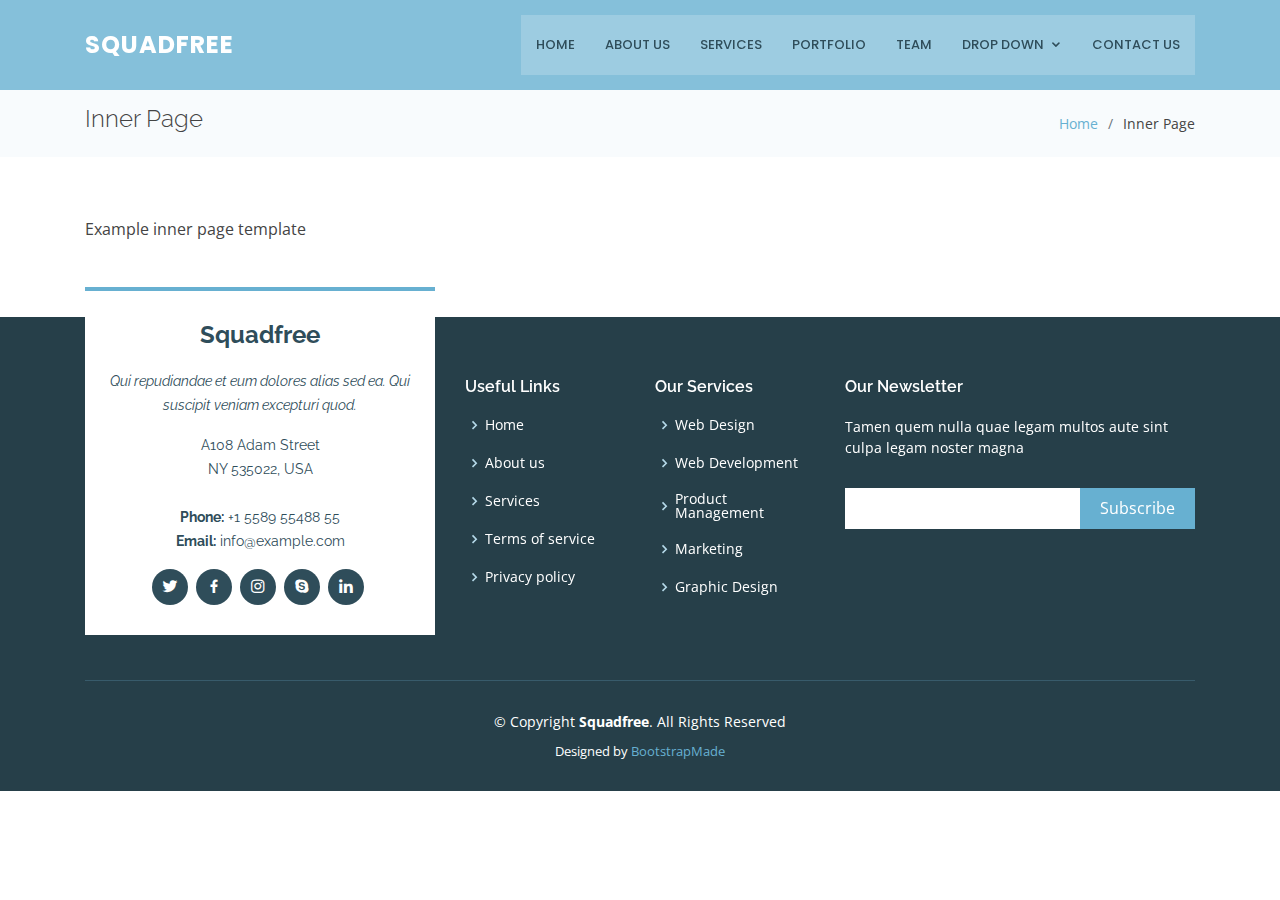
<file: inner-page.html>
<!DOCTYPE html>
<html lang="en">

<head>
  <meta charset="utf-8">
  <meta content="width=device-width, initial-scale=1.0" name="viewport">

  <title>techd</title>
  <meta content="" name="description">
  <meta content="" name="keywords">

  <!-- Favicons -->
  <link href="assets/img/favicon.png" rel="icon">
  <link href="assets/img/apple-touch-icon.png" rel="apple-touch-icon">

  <!-- Google Fonts -->
  <link href="https://fonts.googleapis.com/css?family=Open+Sans:300,300i,400,400i,600,600i,700,700i|Raleway:300,300i,400,400i,500,500i,600,600i,700,700i|Poppins:300,300i,400,400i,500,500i,600,600i,700,700i" rel="stylesheet">

  <!-- Vendor CSS Files -->
  <link href="assets/vendor/bootstrap/css/bootstrap.min.css" rel="stylesheet">
  <link href="assets/vendor/icofont/icofont.min.css" rel="stylesheet">
  <link href="assets/vendor/boxicons/css/boxicons.min.css" rel="stylesheet">
  <link href="assets/vendor/venobox/venobox.css" rel="stylesheet">
  <link href="assets/vendor/owl.carousel/assets/owl.carousel.min.css" rel="stylesheet">
  <link href="assets/vendor/aos/aos.css" rel="stylesheet">

  <!-- Template Main CSS File -->
  <link href="assets/css/style.css" rel="stylesheet">

  <!-- =======================================================
  * Template Name: Squadfree - v2.3.0
  * Template URL: https://bootstrapmade.com/squadfree-free-bootstrap-template-creative/
  * Author: BootstrapMade.com
  * License: https://bootstrapmade.com/license/
  ======================================================== -->
</head>

<body>

  <!-- ======= Header ======= -->
  <header id="header" class="fixed-top ">
    <div class="container d-flex align-items-center">

      <div class="logo mr-auto">
        <h1 class="text-light"><a href="index.html"><span>Squadfree</span></a></h1>
        <!-- Uncomment below if you prefer to use an image logo -->
        <!-- <a href="index.html"><img src="assets/img/logo.png" alt="" class="img-fluid"></a>-->
      </div>

      <nav class="nav-menu d-none d-lg-block">
        <ul>
          <li><a href="index.html">Home</a></li>
          <li><a href="#about">About Us</a></li>
          <li><a href="#services">Services</a></li>
          <li><a href="#portfolio">Portfolio</a></li>
          <li><a href="#team">Team</a></li>
          <li class="drop-down"><a href="">Drop Down</a>
            <ul>
              <li><a href="#">Drop Down 1</a></li>
              <li class="drop-down"><a href="#">Drop Down 2</a>
                <ul>
                  <li><a href="#">Deep Drop Down 1</a></li>
                  <li><a href="#">Deep Drop Down 2</a></li>
                  <li><a href="#">Deep Drop Down 3</a></li>
                  <li><a href="#">Deep Drop Down 4</a></li>
                  <li><a href="#">Deep Drop Down 5</a></li>
                </ul>
              </li>
              <li><a href="#">Drop Down 3</a></li>
              <li><a href="#">Drop Down 4</a></li>
              <li><a href="#">Drop Down 5</a></li>
            </ul>
          </li>
          <li><a href="#contact">Contact Us</a></li>

        </ul>
      </nav><!-- .nav-menu -->

    </div>
  </header><!-- End Header -->

  <main id="main">

    <!-- ======= Breadcrumbs Section ======= -->
    <section class="breadcrumbs">
      <div class="container">

        <div class="d-flex justify-content-between align-items-center">
          <h2>Inner Page</h2>
          <ol>
            <li><a href="index.html">Home</a></li>
            <li>Inner Page</li>
          </ol>
        </div>

      </div>
    </section><!-- End Breadcrumbs Section -->

    <section class="inner-page">
      <div class="container">
        <p>
          Example inner page template
        </p>
      </div>
    </section>

  </main><!-- End #main -->

  <!-- ======= Footer ======= -->
  <footer id="footer">
    <div class="footer-top">
      <div class="container">
        <div class="row">

          <div class="col-lg-4 col-md-6">
            <div class="footer-info" data-aos="fade-up" data-aos-delay="50">
              <h3>Squadfree</h3>
              <p class="pb-3"><em>Qui repudiandae et eum dolores alias sed ea. Qui suscipit veniam excepturi quod.</em></p>
              <p>
                A108 Adam Street <br>
                NY 535022, USA<br><br>
                <strong>Phone:</strong> +1 5589 55488 55<br>
                <strong>Email:</strong> info@example.com<br>
              </p>
              <div class="social-links mt-3">
                <a href="#" class="twitter"><i class="bx bxl-twitter"></i></a>
                <a href="#" class="facebook"><i class="bx bxl-facebook"></i></a>
                <a href="#" class="instagram"><i class="bx bxl-instagram"></i></a>
                <a href="#" class="google-plus"><i class="bx bxl-skype"></i></a>
                <a href="#" class="linkedin"><i class="bx bxl-linkedin"></i></a>
              </div>
            </div>
          </div>

          <div class="col-lg-2 col-md-6 footer-links" data-aos="fade-up" data-aos-delay="150">
            <h4>Useful Links</h4>
            <ul>
              <li><i class="bx bx-chevron-right"></i> <a href="#">Home</a></li>
              <li><i class="bx bx-chevron-right"></i> <a href="#">About us</a></li>
              <li><i class="bx bx-chevron-right"></i> <a href="#">Services</a></li>
              <li><i class="bx bx-chevron-right"></i> <a href="#">Terms of service</a></li>
              <li><i class="bx bx-chevron-right"></i> <a href="#">Privacy policy</a></li>
            </ul>
          </div>

          <div class="col-lg-2 col-md-6 footer-links" data-aos="fade-up" data-aos-delay="250">
            <h4>Our Services</h4>
            <ul>
              <li><i class="bx bx-chevron-right"></i> <a href="#">Web Design</a></li>
              <li><i class="bx bx-chevron-right"></i> <a href="#">Web Development</a></li>
              <li><i class="bx bx-chevron-right"></i> <a href="#">Product Management</a></li>
              <li><i class="bx bx-chevron-right"></i> <a href="#">Marketing</a></li>
              <li><i class="bx bx-chevron-right"></i> <a href="#">Graphic Design</a></li>
            </ul>
          </div>

          <div class="col-lg-4 col-md-6 footer-newsletter" data-aos="fade-up" data-aos-delay="350">
            <h4>Our Newsletter</h4>
            <p>Tamen quem nulla quae legam multos aute sint culpa legam noster magna</p>
            <form action="" method="post">
              <input type="email" name="email"><input type="submit" value="Subscribe">
            </form>

          </div>

        </div>
      </div>
    </div>

    <div class="container">
      <div class="copyright">
        &copy; Copyright <strong><span>Squadfree</span></strong>. All Rights Reserved
      </div>
      <div class="credits">
        <!-- All the links in the footer should remain intact. -->
        <!-- You can delete the links only if you purchased the pro version. -->
        <!-- Licensing information: https://bootstrapmade.com/license/ -->
        <!-- Purchase the pro version with working PHP/AJAX contact form: https://bootstrapmade.com/squadfree-free-bootstrap-template-creative/ -->
        Designed by <a href="https://bootstrapmade.com/">BootstrapMade</a>
      </div>
    </div>
  </footer><!-- End Footer -->

  <a href="#" class="back-to-top"><i class="icofont-simple-up"></i></a>

  <!-- Vendor JS Files -->
  <script src="assets/vendor/jquery/jquery.min.js"></script>
  <script src="assets/vendor/bootstrap/js/bootstrap.bundle.min.js"></script>
  <script src="assets/vendor/jquery.easing/jquery.easing.min.js"></script>
  <script src="assets/vendor/php-email-form/validate.js"></script>
  <script src="assets/vendor/waypoints/jquery.waypoints.min.js"></script>
  <script src="assets/vendor/counterup/counterup.min.js"></script>
  <script src="assets/vendor/isotope-layout/isotope.pkgd.min.js"></script>
  <script src="assets/vendor/venobox/venobox.min.js"></script>
  <script src="assets/vendor/owl.carousel/owl.carousel.min.js"></script>
  <script src="assets/vendor/aos/aos.js"></script>

  <!-- Template Main JS File -->
  <script src="assets/js/main.js"></script>

</body>

</html>
</file>
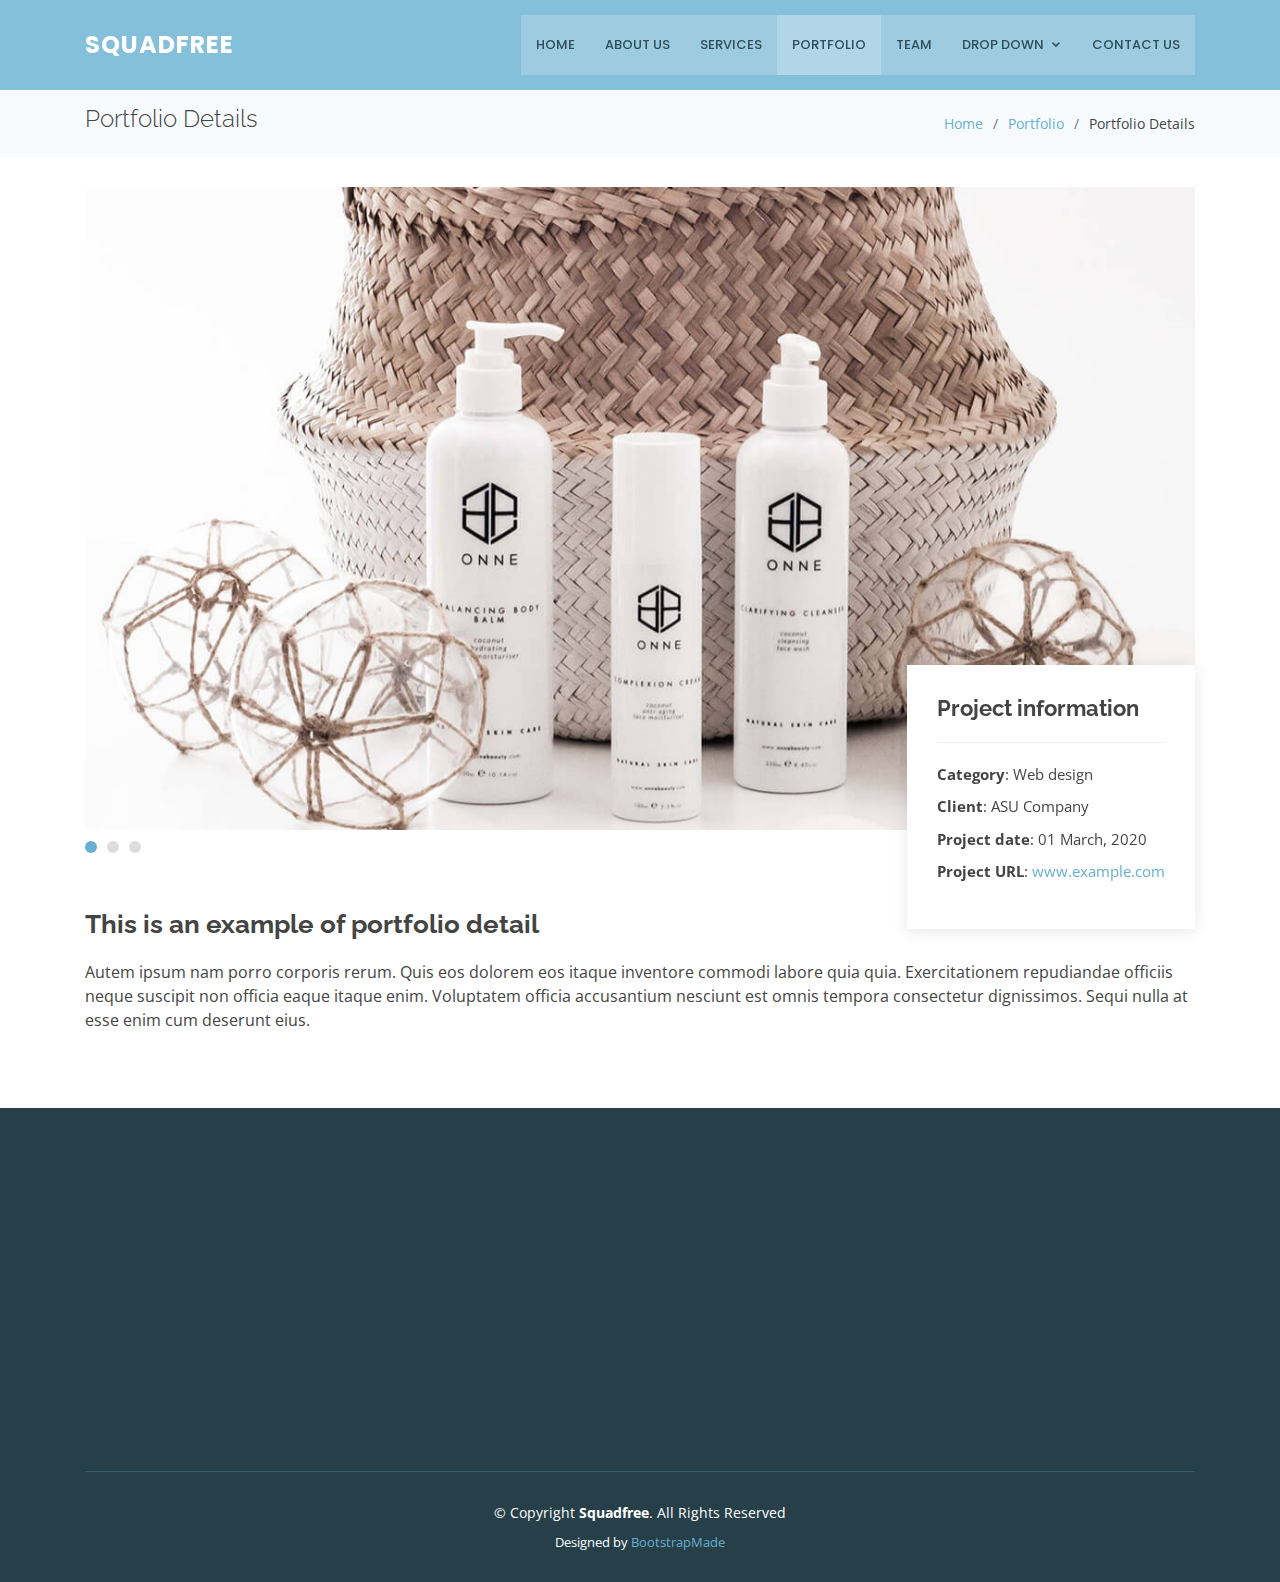
<file: portfolio-details.html>
<!DOCTYPE html>
<html lang="en">

<head>
  <meta charset="utf-8">
  <meta content="width=device-width, initial-scale=1.0" name="viewport">

  <title>Portfolio Details - Squadfree Bootstrap Template</title>
  <meta content="" name="description">
  <meta content="" name="keywords">

  <!-- Favicons -->
  <link href="assets/img/favicon.png" rel="icon">
  <link href="assets/img/apple-touch-icon.png" rel="apple-touch-icon">

  <!-- Google Fonts -->
  <link href="https://fonts.googleapis.com/css?family=Open+Sans:300,300i,400,400i,600,600i,700,700i|Raleway:300,300i,400,400i,500,500i,600,600i,700,700i|Poppins:300,300i,400,400i,500,500i,600,600i,700,700i" rel="stylesheet">

  <!-- Vendor CSS Files -->
  <link href="assets/vendor/bootstrap/css/bootstrap.min.css" rel="stylesheet">
  <link href="assets/vendor/icofont/icofont.min.css" rel="stylesheet">
  <link href="assets/vendor/boxicons/css/boxicons.min.css" rel="stylesheet">
  <link href="assets/vendor/venobox/venobox.css" rel="stylesheet">
  <link href="assets/vendor/owl.carousel/assets/owl.carousel.min.css" rel="stylesheet">
  <link href="assets/vendor/aos/aos.css" rel="stylesheet">

  <!-- Template Main CSS File -->
  <link href="assets/css/style.css" rel="stylesheet">

  <!-- =======================================================
  * Template Name: Squadfree - v2.3.0
  * Template URL: https://bootstrapmade.com/squadfree-free-bootstrap-template-creative/
  * Author: BootstrapMade.com
  * License: https://bootstrapmade.com/license/
  ======================================================== -->
</head>

<body>

  <!-- ======= Header ======= -->
  <header id="header" class="fixed-top ">
    <div class="container d-flex align-items-center">

      <div class="logo mr-auto">
        <h1 class="text-light"><a href="index.html"><span>Squadfree</span></a></h1>
        <!-- Uncomment below if you prefer to use an image logo -->
        <!-- <a href="index.html"><img src="assets/img/logo.png" alt="" class="img-fluid"></a>-->
      </div>

      <nav class="nav-menu d-none d-lg-block">
        <ul>
          <li><a href="index.html">Home</a></li>
          <li><a href="#about">About Us</a></li>
          <li><a href="#services">Services</a></li>
          <li class="active"><a href="#portfolio">Portfolio</a></li>
          <li><a href="#team">Team</a></li>
          <li class="drop-down"><a href="">Drop Down</a>
            <ul>
              <li><a href="#">Drop Down 1</a></li>
              <li class="drop-down"><a href="#">Drop Down 2</a>
                <ul>
                  <li><a href="#">Deep Drop Down 1</a></li>
                  <li><a href="#">Deep Drop Down 2</a></li>
                  <li><a href="#">Deep Drop Down 3</a></li>
                  <li><a href="#">Deep Drop Down 4</a></li>
                  <li><a href="#">Deep Drop Down 5</a></li>
                </ul>
              </li>
              <li><a href="#">Drop Down 3</a></li>
              <li><a href="#">Drop Down 4</a></li>
              <li><a href="#">Drop Down 5</a></li>
            </ul>
          </li>
          <li><a href="#contact">Contact Us</a></li>

        </ul>
      </nav><!-- .nav-menu -->

    </div>
  </header><!-- End Header -->

  <main id="main">

    <!-- ======= Breadcrumbs Section ======= -->
    <section class="breadcrumbs">
      <div class="container">

        <div class="d-flex justify-content-between align-items-center">
          <h2>Portfolio Details</h2>
          <ol>
            <li><a href="index.html">Home</a></li>
            <li><a href="portfolio.html">Portfolio</a></li>
            <li>Portfolio Details</li>
          </ol>
        </div>

      </div>
    </section><!-- Breadcrumbs Section -->

    <!-- ======= Portfolio Details Section ======= -->
    <section class="portfolio-details">
      <div class="container">

        <div class="portfolio-details-container">

          <div class="owl-carousel portfolio-details-carousel">
            <img src="assets/img/portfolio/portfolio-details-1.jpg" class="img-fluid" alt="">
            <img src="assets/img/portfolio/portfolio-details-2.jpg" class="img-fluid" alt="">
            <img src="assets/img/portfolio/portfolio-details-3.jpg" class="img-fluid" alt="">
          </div>

          <div class="portfolio-info">
            <h3>Project information</h3>
            <ul>
              <li><strong>Category</strong>: Web design</li>
              <li><strong>Client</strong>: ASU Company</li>
              <li><strong>Project date</strong>: 01 March, 2020</li>
              <li><strong>Project URL</strong>: <a href="#">www.example.com</a></li>
            </ul>
          </div>

        </div>

        <div class="portfolio-description">
          <h2>This is an example of portfolio detail</h2>
          <p>
            Autem ipsum nam porro corporis rerum. Quis eos dolorem eos itaque inventore commodi labore quia quia. Exercitationem repudiandae officiis neque suscipit non officia eaque itaque enim. Voluptatem officia accusantium nesciunt est omnis tempora consectetur dignissimos. Sequi nulla at esse enim cum deserunt eius.
          </p>
        </div>
      </div>
    </section><!-- End Portfolio Details Section -->

  </main><!-- End #main -->

  <!-- ======= Footer ======= -->
  <footer id="footer">
    <div class="footer-top">
      <div class="container">
        <div class="row">

          <div class="col-lg-4 col-md-6">
            <div class="footer-info" data-aos="fade-up" data-aos-delay="50">
              <h3>Squadfree</h3>
              <p class="pb-3"><em>Qui repudiandae et eum dolores alias sed ea. Qui suscipit veniam excepturi quod.</em></p>
              <p>
                A108 Adam Street <br>
                NY 535022, USA<br><br>
                <strong>Phone:</strong> +1 5589 55488 55<br>
                <strong>Email:</strong> info@example.com<br>
              </p>
              <div class="social-links mt-3">
                <a href="#" class="twitter"><i class="bx bxl-twitter"></i></a>
                <a href="#" class="facebook"><i class="bx bxl-facebook"></i></a>
                <a href="#" class="instagram"><i class="bx bxl-instagram"></i></a>
                <a href="#" class="google-plus"><i class="bx bxl-skype"></i></a>
                <a href="#" class="linkedin"><i class="bx bxl-linkedin"></i></a>
              </div>
            </div>
          </div>

          <div class="col-lg-2 col-md-6 footer-links" data-aos="fade-up" data-aos-delay="150">
            <h4>Useful Links</h4>
            <ul>
              <li><i class="bx bx-chevron-right"></i> <a href="#">Home</a></li>
              <li><i class="bx bx-chevron-right"></i> <a href="#">About us</a></li>
              <li><i class="bx bx-chevron-right"></i> <a href="#">Services</a></li>
              <li><i class="bx bx-chevron-right"></i> <a href="#">Terms of service</a></li>
              <li><i class="bx bx-chevron-right"></i> <a href="#">Privacy policy</a></li>
            </ul>
          </div>

          <div class="col-lg-2 col-md-6 footer-links" data-aos="fade-up" data-aos-delay="250">
            <h4>Our Services</h4>
            <ul>
              <li><i class="bx bx-chevron-right"></i> <a href="#">Web Design</a></li>
              <li><i class="bx bx-chevron-right"></i> <a href="#">Web Development</a></li>
              <li><i class="bx bx-chevron-right"></i> <a href="#">Product Management</a></li>
              <li><i class="bx bx-chevron-right"></i> <a href="#">Marketing</a></li>
              <li><i class="bx bx-chevron-right"></i> <a href="#">Graphic Design</a></li>
            </ul>
          </div>

          <div class="col-lg-4 col-md-6 footer-newsletter" data-aos="fade-up" data-aos-delay="350">
            <h4>Our Newsletter</h4>
            <p>Tamen quem nulla quae legam multos aute sint culpa legam noster magna</p>
            <form action="" method="post">
              <input type="email" name="email"><input type="submit" value="Subscribe">
            </form>

          </div>

        </div>
      </div>
    </div>

    <div class="container">
      <div class="copyright">
        &copy; Copyright <strong><span>Squadfree</span></strong>. All Rights Reserved
      </div>
      <div class="credits">
        <!-- All the links in the footer should remain intact. -->
        <!-- You can delete the links only if you purchased the pro version. -->
        <!-- Licensing information: https://bootstrapmade.com/license/ -->
        <!-- Purchase the pro version with working PHP/AJAX contact form: https://bootstrapmade.com/squadfree-free-bootstrap-template-creative/ -->
        Designed by <a href="https://bootstrapmade.com/">BootstrapMade</a>
      </div>
    </div>
  </footer><!-- End Footer -->

  <a href="#" class="back-to-top"><i class="icofont-simple-up"></i></a>

  <!-- Vendor JS Files -->
  <script src="assets/vendor/jquery/jquery.min.js"></script>
  <script src="assets/vendor/bootstrap/js/bootstrap.bundle.min.js"></script>
  <script src="assets/vendor/jquery.easing/jquery.easing.min.js"></script>
  <script src="assets/vendor/php-email-form/validate.js"></script>
  <script src="assets/vendor/waypoints/jquery.waypoints.min.js"></script>
  <script src="assets/vendor/counterup/counterup.min.js"></script>
  <script src="assets/vendor/isotope-layout/isotope.pkgd.min.js"></script>
  <script src="assets/vendor/venobox/venobox.min.js"></script>
  <script src="assets/vendor/owl.carousel/owl.carousel.min.js"></script>
  <script src="assets/vendor/aos/aos.js"></script>

  <!-- Template Main JS File -->
  <script src="assets/js/main.js"></script>

</body>

</html>
</file>
<file: assets/vendor/venobox/venobox.css>
/* ------ venobox.css --------*/
.vbox-overlay *, .vbox-overlay *:before, .vbox-overlay *:after{
    -webkit-backface-visibility: hidden;
    -webkit-box-sizing:border-box;
    -moz-box-sizing:border-box;
    box-sizing:border-box;
}
.vbox-overlay * { 
    -webkit-backface-visibility: visible;
    backface-visibility: visible;
}
.vbox-overlay{
    display: -webkit-flex;
    display: flex;
    -webkit-flex-direction: column;
    flex-direction: column;
    -webkit-justify-content: center;
    justify-content: center;
    -webkit-align-items: center;
    align-items: center;
    position: fixed;
    left: 0;
    top: 0;
    bottom: 0;
    right: 0;
    z-index: 999999;
}

/* ----- navigation ----- */
.vbox-title{
    width: 100%;
    height: 40px;
    float: left;
    text-align: center;
    line-height: 28px;
    font-size: 12px;
    padding: 6px 50px;
    overflow: hidden;
    position: fixed;
    display: none;
    left: 0;
    z-index: 89;
}
.vbox-close{
    cursor: pointer;
    position: fixed;
    top: -1px;
    right: 0;
    width: 50px;
    height: 40px;
    padding: 6px;
    display: block;
    background-position:10px center;
    overflow: hidden;
    font-size: 24px;
    line-height: 1;
    text-align: center;
    z-index: 99;
}
.vbox-left{
    cursor: pointer;
    position: fixed;
    left: 0;
    height: 40px;
    overflow: hidden;
    line-height: 28px;
    font-size: 12px;
    z-index: 99;
    display: flex;
    align-items:center;
}
.vbox-num{
    display: inline-block;
    margin: 6px 0 6px 15px;
}
/* ----- Social share ----- */
.vbox-share{
    line-height: 28px;
    font-size: 12px;
    overflow: hidden;
    position: fixed;
    left: 0;
    z-index: 98;
    display: flex;
    align-items:center;
    justify-content: center;
    width: 100%;
    text-align: center;
}
.vbox-share svg{
    max-height: 28px;
    width: 28px;
    z-index: 10;
    margin-left: 12px;
    margin-top: 6px;
    margin-bottom: 6px;
    vertical-align: middle;
}


/* ----- navigation ARROWS ----- */
.vbox-next, .vbox-prev{
    position: fixed;
    top: 50%;
    margin-top: -15px;
    overflow: hidden;
    cursor: pointer;
    display: block;
    width: 45px;
    height: 45px;
    z-index: 99;
}
.vbox-next span, .vbox-prev span{
    position: relative;
    width: 20px;
    height: 20px;
    border: 2px solid transparent;
    border-top-color: #B6B6B6;
    border-right-color: #B6B6B6;
    text-indent: -100px;
    position: absolute;
    top: 8px;
    display: block;
}
.vbox-prev{
    left: 15px;
}
.vbox-next{
    right: 15px;
}
.vbox-prev span{
    left: 10px;
    -ms-transform: rotate(-135deg);
    -webkit-transform: rotate(-135deg);
    transform: rotate(-135deg);
}
.vbox-next span{
    -ms-transform: rotate(45deg);
    -webkit-transform: rotate(45deg);
    transform: rotate(45deg);
    right: 10px;
}
/* ------- inline window ------ */
.vbox-inline{
    width: 420px;
    height: 315px;
    height: 70vh;
    padding: 10px;
    background: #fff;
    margin: 0 auto;
    overflow: auto;
    text-align: left;
}
/* ------- Video & iFrames window ------ */
.venoframe{
    max-width: 100%;
    width: 100%;
    border: none;
    width: 100%;
    height: 260px;
    height: 70vh;
}
.venoframe.vbvid{
    height: 260px;
}
@media (min-width: 768px) {
    .venoframe, .vbox-inline{
        width: 90%;
        height: 360px;
        height: 70vh;
    }
    .venoframe.vbvid{
        width: 640px;
        height: 360px;
    }
}
@media (min-width: 992px) {
    .venoframe, .vbox-inline{
        max-width: 1200px;
        width: 80%;
        height: 540px;
        height: 70vh;
    }
    .venoframe.vbvid{
        width: 960px;
        height: 540px;
    }
}
/* 
Please do NOT edit this part! 
or at least read this note: http://i.imgur.com/7C0ws9e.gif
*/
.vbox-open{
    overflow: hidden;
}
.vbox-container{
    position: absolute;
    left: 0;
    right: 0;
    top: 0;
    bottom: 0;
    overflow-x: hidden;
    overflow-y: scroll;
    overflow-scrolling: touch;
    -webkit-overflow-scrolling: touch;
    z-index: 20;
    max-height: 100%;

}

.vbox-content{
    text-align: center;
    float: left;
    width: 100%;
    position: relative;
    overflow: hidden;
    padding: 20px 4%;
}
.vbox-container img{
    max-width: 100%;
    height: auto;
}
.vbox-figlio{
    box-shadow: 0 0 12px rgba(0,0,0,0.19), 0 6px 6px rgba(0,0,0,0.23);
    max-width: 100%;
    text-align: initial;
}
img.vbox-figlio{
    -webkit-user-select: none;
-khtml-user-select: none;
-moz-user-select: none;
-o-user-select: none;
user-select: none;
}
.vbox-content.swipe-left{
    margin-left: -200px !important;
}
.vbox-content.swipe-right{
    margin-left: 200px !important;
}
.vbox-animated{
    webkit-transition: margin 300ms ease-out;
    transition: margin 300ms ease-out;
}

/* ---------- preloader ----------
 * SPINKIT 
 * http://tobiasahlin.com/spinkit/
-------------------------------- */
.sk-double-bounce,.sk-rotating-plane{width:40px;height:40px;margin:40px auto}.sk-rotating-plane{background-color:#333;-webkit-animation:sk-rotatePlane 1.2s infinite ease-in-out;animation:sk-rotatePlane 1.2s infinite ease-in-out}@-webkit-keyframes sk-rotatePlane{0%{-webkit-transform:perspective(120px) rotateX(0) rotateY(0);transform:perspective(120px) rotateX(0) rotateY(0)}50%{-webkit-transform:perspective(120px) rotateX(-180.1deg) rotateY(0);transform:perspective(120px) rotateX(-180.1deg) rotateY(0)}100%{-webkit-transform:perspective(120px) rotateX(-180deg) rotateY(-179.9deg);transform:perspective(120px) rotateX(-180deg) rotateY(-179.9deg)}}@keyframes sk-rotatePlane{0%{-webkit-transform:perspective(120px) rotateX(0) rotateY(0);transform:perspective(120px) rotateX(0) rotateY(0)}50%{-webkit-transform:perspective(120px) rotateX(-180.1deg) rotateY(0);transform:perspective(120px) rotateX(-180.1deg) rotateY(0)}100%{-webkit-transform:perspective(120px) rotateX(-180deg) rotateY(-179.9deg);transform:perspective(120px) rotateX(-180deg) rotateY(-179.9deg)}}.sk-double-bounce{position:relative}.sk-double-bounce .sk-child{width:100%;height:100%;border-radius:50%;background-color:#333;opacity:.6;position:absolute;top:0;left:0;-webkit-animation:sk-doubleBounce 2s infinite ease-in-out;animation:sk-doubleBounce 2s infinite ease-in-out}.sk-chasing-dots .sk-child,.sk-spinner-pulse,.sk-three-bounce .sk-child{background-color:#333;border-radius:100%}.sk-double-bounce .sk-double-bounce2{-webkit-animation-delay:-1s;animation-delay:-1s}@-webkit-keyframes sk-doubleBounce{0%,100%{-webkit-transform:scale(0);transform:scale(0)}50%{-webkit-transform:scale(1);transform:scale(1)}}@keyframes sk-doubleBounce{0%,100%{-webkit-transform:scale(0);transform:scale(0)}50%{-webkit-transform:scale(1);transform:scale(1)}}.sk-wave{margin:40px auto;width:50px;height:40px;text-align:center;font-size:10px}.sk-wave .sk-rect{background-color:#333;height:100%;width:6px;display:inline-block;-webkit-animation:sk-waveStretchDelay 1.2s infinite ease-in-out;animation:sk-waveStretchDelay 1.2s infinite ease-in-out}.sk-wave .sk-rect1{-webkit-animation-delay:-1.2s;animation-delay:-1.2s}.sk-wave .sk-rect2{-webkit-animation-delay:-1.1s;animation-delay:-1.1s}.sk-wave .sk-rect3{-webkit-animation-delay:-1s;animation-delay:-1s}.sk-wave .sk-rect4{-webkit-animation-delay:-.9s;animation-delay:-.9s}.sk-wave .sk-rect5{-webkit-animation-delay:-.8s;animation-delay:-.8s}@-webkit-keyframes sk-waveStretchDelay{0%,100%,40%{-webkit-transform:scaleY(.4);transform:scaleY(.4)}20%{-webkit-transform:scaleY(1);transform:scaleY(1)}}@keyframes sk-waveStretchDelay{0%,100%,40%{-webkit-transform:scaleY(.4);transform:scaleY(.4)}20%{-webkit-transform:scaleY(1);transform:scaleY(1)}}.sk-wandering-cubes{margin:40px auto;width:40px;height:40px;position:relative}.sk-wandering-cubes .sk-cube{background-color:#333;width:10px;height:10px;position:absolute;top:0;left:0;-webkit-animation:sk-wanderingCube 1.8s ease-in-out -1.8s infinite both;animation:sk-wanderingCube 1.8s ease-in-out -1.8s infinite both}.sk-chasing-dots,.sk-spinner-pulse{width:40px;height:40px;margin:40px auto}.sk-wandering-cubes .sk-cube2{-webkit-animation-delay:-.9s;animation-delay:-.9s}@-webkit-keyframes sk-wanderingCube{0%{-webkit-transform:rotate(0);transform:rotate(0)}25%{-webkit-transform:translateX(30px) rotate(-90deg) scale(.5);transform:translateX(30px) rotate(-90deg) scale(.5)}50%{-webkit-transform:translateX(30px) translateY(30px) rotate(-179deg);transform:translateX(30px) translateY(30px) rotate(-179deg)}50.1%{-webkit-transform:translateX(30px) translateY(30px) rotate(-180deg);transform:translateX(30px) translateY(30px) rotate(-180deg)}75%{-webkit-transform:translateX(0) translateY(30px) rotate(-270deg) scale(.5);transform:translateX(0) translateY(30px) rotate(-270deg) scale(.5)}100%{-webkit-transform:rotate(-360deg);transform:rotate(-360deg)}}@keyframes sk-wanderingCube{0%{-webkit-transform:rotate(0);transform:rotate(0)}25%{-webkit-transform:translateX(30px) rotate(-90deg) scale(.5);transform:translateX(30px) rotate(-90deg) scale(.5)}50%{-webkit-transform:translateX(30px) translateY(30px) rotate(-179deg);transform:translateX(30px) translateY(30px) rotate(-179deg)}50.1%{-webkit-transform:translateX(30px) translateY(30px) rotate(-180deg);transform:translateX(30px) translateY(30px) rotate(-180deg)}75%{-webkit-transform:translateX(0) translateY(30px) rotate(-270deg) scale(.5);transform:translateX(0) translateY(30px) rotate(-270deg) scale(.5)}100%{-webkit-transform:rotate(-360deg);transform:rotate(-360deg)}}.sk-spinner-pulse{-webkit-animation:sk-pulseScaleOut 1s infinite ease-in-out;animation:sk-pulseScaleOut 1s infinite ease-in-out}@-webkit-keyframes sk-pulseScaleOut{0%{-webkit-transform:scale(0);transform:scale(0)}100%{-webkit-transform:scale(1);transform:scale(1);opacity:0}}@keyframes sk-pulseScaleOut{0%{-webkit-transform:scale(0);transform:scale(0)}100%{-webkit-transform:scale(1);transform:scale(1);opacity:0}}.sk-chasing-dots{position:relative;text-align:center;-webkit-animation:sk-chasingDotsRotate 2s infinite linear;animation:sk-chasingDotsRotate 2s infinite linear}.sk-chasing-dots .sk-child{width:60%;height:60%;display:inline-block;position:absolute;top:0;-webkit-animation:sk-chasingDotsBounce 2s infinite ease-in-out;animation:sk-chasingDotsBounce 2s infinite ease-in-out}.sk-chasing-dots .sk-dot2{top:auto;bottom:0;-webkit-animation-delay:-1s;animation-delay:-1s}@-webkit-keyframes sk-chasingDotsRotate{100%{-webkit-transform:rotate(360deg);transform:rotate(360deg)}}@keyframes sk-chasingDotsRotate{100%{-webkit-transform:rotate(360deg);transform:rotate(360deg)}}@-webkit-keyframes sk-chasingDotsBounce{0%,100%{-webkit-transform:scale(0);transform:scale(0)}50%{-webkit-transform:scale(1);transform:scale(1)}}@keyframes sk-chasingDotsBounce{0%,100%{-webkit-transform:scale(0);transform:scale(0)}50%{-webkit-transform:scale(1);transform:scale(1)}}.sk-three-bounce{margin:40px auto;width:80px;text-align:center}.sk-three-bounce .sk-child{width:20px;height:20px;display:inline-block;-webkit-animation:sk-three-bounce 1.4s ease-in-out 0s infinite both;animation:sk-three-bounce 1.4s ease-in-out 0s infinite both}.sk-circle .sk-child:before,.sk-fading-circle .sk-circle:before{display:block;border-radius:100%;content:'';background-color:#333}.sk-three-bounce .sk-bounce1{-webkit-animation-delay:-.32s;animation-delay:-.32s}.sk-three-bounce .sk-bounce2{-webkit-animation-delay:-.16s;animation-delay:-.16s}@-webkit-keyframes sk-three-bounce{0%,100%,80%{-webkit-transform:scale(0);transform:scale(0)}40%{-webkit-transform:scale(1);transform:scale(1)}}@keyframes sk-three-bounce{0%,100%,80%{-webkit-transform:scale(0);transform:scale(0)}40%{-webkit-transform:scale(1);transform:scale(1)}}.sk-circle{margin:40px auto;width:40px;height:40px;position:relative}.sk-circle .sk-child{width:100%;height:100%;position:absolute;left:0;top:0}.sk-circle .sk-child:before{margin:0 auto;width:15%;height:15%;-webkit-animation:sk-circleBounceDelay 1.2s infinite ease-in-out both;animation:sk-circleBounceDelay 1.2s infinite ease-in-out both}.sk-circle .sk-circle2{-webkit-transform:rotate(30deg);-ms-transform:rotate(30deg);transform:rotate(30deg)}.sk-circle .sk-circle3{-webkit-transform:rotate(60deg);-ms-transform:rotate(60deg);transform:rotate(60deg)}.sk-circle .sk-circle4{-webkit-transform:rotate(90deg);-ms-transform:rotate(90deg);transform:rotate(90deg)}.sk-circle .sk-circle5{-webkit-transform:rotate(120deg);-ms-transform:rotate(120deg);transform:rotate(120deg)}.sk-circle .sk-circle6{-webkit-transform:rotate(150deg);-ms-transform:rotate(150deg);transform:rotate(150deg)}.sk-circle .sk-circle7{-webkit-transform:rotate(180deg);-ms-transform:rotate(180deg);transform:rotate(180deg)}.sk-circle .sk-circle8{-webkit-transform:rotate(210deg);-ms-transform:rotate(210deg);transform:rotate(210deg)}.sk-circle .sk-circle9{-webkit-transform:rotate(240deg);-ms-transform:rotate(240deg);transform:rotate(240deg)}.sk-circle .sk-circle10{-webkit-transform:rotate(270deg);-ms-transform:rotate(270deg);transform:rotate(270deg)}.sk-circle .sk-circle11{-webkit-transform:rotate(300deg);-ms-transform:rotate(300deg);transform:rotate(300deg)}.sk-circle .sk-circle12{-webkit-transform:rotate(330deg);-ms-transform:rotate(330deg);transform:rotate(330deg)}.sk-circle .sk-circle2:before{-webkit-animation-delay:-1.1s;animation-delay:-1.1s}.sk-circle .sk-circle3:before{-webkit-animation-delay:-1s;animation-delay:-1s}.sk-circle .sk-circle4:before{-webkit-animation-delay:-.9s;animation-delay:-.9s}.sk-circle .sk-circle5:before{-webkit-animation-delay:-.8s;animation-delay:-.8s}.sk-circle .sk-circle6:before{-webkit-animation-delay:-.7s;animation-delay:-.7s}.sk-circle .sk-circle7:before{-webkit-animation-delay:-.6s;animation-delay:-.6s}.sk-circle .sk-circle8:before{-webkit-animation-delay:-.5s;animation-delay:-.5s}.sk-circle .sk-circle9:before{-webkit-animation-delay:-.4s;animation-delay:-.4s}.sk-circle .sk-circle10:before{-webkit-animation-delay:-.3s;animation-delay:-.3s}.sk-circle .sk-circle11:before{-webkit-animation-delay:-.2s;animation-delay:-.2s}.sk-circle .sk-circle12:before{-webkit-animation-delay:-.1s;animation-delay:-.1s}@-webkit-keyframes sk-circleBounceDelay{0%,100%,80%{-webkit-transform:scale(0);transform:scale(0)}40%{-webkit-transform:scale(1);transform:scale(1)}}@keyframes sk-circleBounceDelay{0%,100%,80%{-webkit-transform:scale(0);transform:scale(0)}40%{-webkit-transform:scale(1);transform:scale(1)}}.sk-cube-grid{width:40px;height:40px;margin:40px auto}.sk-cube-grid .sk-cube{width:33.33%;height:33.33%;background-color:#333;float:left;-webkit-animation:sk-cubeGridScaleDelay 1.3s infinite ease-in-out;animation:sk-cubeGridScaleDelay 1.3s infinite ease-in-out}.sk-cube-grid .sk-cube1{-webkit-animation-delay:.2s;animation-delay:.2s}.sk-cube-grid .sk-cube2{-webkit-animation-delay:.3s;animation-delay:.3s}.sk-cube-grid .sk-cube3{-webkit-animation-delay:.4s;animation-delay:.4s}.sk-cube-grid .sk-cube4{-webkit-animation-delay:.1s;animation-delay:.1s}.sk-cube-grid .sk-cube5{-webkit-animation-delay:.2s;animation-delay:.2s}.sk-cube-grid .sk-cube6{-webkit-animation-delay:.3s;animation-delay:.3s}.sk-cube-grid .sk-cube7{-webkit-animation-delay:0ms;animation-delay:0ms}.sk-cube-grid .sk-cube8{-webkit-animation-delay:.1s;animation-delay:.1s}.sk-cube-grid .sk-cube9{-webkit-animation-delay:.2s;animation-delay:.2s}@-webkit-keyframes sk-cubeGridScaleDelay{0%,100%,70%{-webkit-transform:scale3D(1,1,1);transform:scale3D(1,1,1)}35%{-webkit-transform:scale3D(0,0,1);transform:scale3D(0,0,1)}}@keyframes sk-cubeGridScaleDelay{0%,100%,70%{-webkit-transform:scale3D(1,1,1);transform:scale3D(1,1,1)}35%{-webkit-transform:scale3D(0,0,1);transform:scale3D(0,0,1)}}.sk-fading-circle{margin:40px auto;width:40px;height:40px;position:relative}.sk-fading-circle .sk-circle{width:100%;height:100%;position:absolute;left:0;top:0}.sk-fading-circle .sk-circle:before{margin:0 auto;width:15%;height:15%;-webkit-animation:sk-circleFadeDelay 1.2s infinite ease-in-out both;animation:sk-circleFadeDelay 1.2s infinite ease-in-out both}.sk-fading-circle .sk-circle2{-webkit-transform:rotate(30deg);-ms-transform:rotate(30deg);transform:rotate(30deg)}.sk-fading-circle .sk-circle3{-webkit-transform:rotate(60deg);-ms-transform:rotate(60deg);transform:rotate(60deg)}.sk-fading-circle .sk-circle4{-webkit-transform:rotate(90deg);-ms-transform:rotate(90deg);transform:rotate(90deg)}.sk-fading-circle .sk-circle5{-webkit-transform:rotate(120deg);-ms-transform:rotate(120deg);transform:rotate(120deg)}.sk-fading-circle .sk-circle6{-webkit-transform:rotate(150deg);-ms-transform:rotate(150deg);transform:rotate(150deg)}.sk-fading-circle .sk-circle7{-webkit-transform:rotate(180deg);-ms-transform:rotate(180deg);transform:rotate(180deg)}.sk-fading-circle .sk-circle8{-webkit-transform:rotate(210deg);-ms-transform:rotate(210deg);transform:rotate(210deg)}.sk-fading-circle .sk-circle9{-webkit-transform:rotate(240deg);-ms-transform:rotate(240deg);transform:rotate(240deg)}.sk-fading-circle .sk-circle10{-webkit-transform:rotate(270deg);-ms-transform:rotate(270deg);transform:rotate(270deg)}.sk-fading-circle .sk-circle11{-webkit-transform:rotate(300deg);-ms-transform:rotate(300deg);transform:rotate(300deg)}.sk-fading-circle .sk-circle12{-webkit-transform:rotate(330deg);-ms-transform:rotate(330deg);transform:rotate(330deg)}.sk-fading-circle .sk-circle2:before{-webkit-animation-delay:-1.1s;animation-delay:-1.1s}.sk-fading-circle .sk-circle3:before{-webkit-animation-delay:-1s;animation-delay:-1s}.sk-fading-circle .sk-circle4:before{-webkit-animation-delay:-.9s;animation-delay:-.9s}.sk-fading-circle .sk-circle5:before{-webkit-animation-delay:-.8s;animation-delay:-.8s}.sk-fading-circle .sk-circle6:before{-webkit-animation-delay:-.7s;animation-delay:-.7s}.sk-fading-circle .sk-circle7:before{-webkit-animation-delay:-.6s;animation-delay:-.6s}.sk-fading-circle .sk-circle8:before{-webkit-animation-delay:-.5s;animation-delay:-.5s}.sk-fading-circle .sk-circle9:before{-webkit-animation-delay:-.4s;animation-delay:-.4s}.sk-fading-circle .sk-circle10:before{-webkit-animation-delay:-.3s;animation-delay:-.3s}.sk-fading-circle .sk-circle11:before{-webkit-animation-delay:-.2s;animation-delay:-.2s}.sk-fading-circle .sk-circle12:before{-webkit-animation-delay:-.1s;animation-delay:-.1s}@-webkit-keyframes sk-circleFadeDelay{0%,100%,39%{opacity:0}40%{opacity:1}}@keyframes sk-circleFadeDelay{0%,100%,39%{opacity:0}40%{opacity:1}}.sk-folding-cube{margin:40px auto;width:40px;height:40px;position:relative;-webkit-transform:rotateZ(45deg);transform:rotateZ(45deg)}.sk-folding-cube .sk-cube{float:left;width:50%;height:50%;position:relative;-webkit-transform:scale(1.1);-ms-transform:scale(1.1);transform:scale(1.1)}.sk-folding-cube .sk-cube:before{content:'';position:absolute;top:0;left:0;width:100%;height:100%;background-color:#333;-webkit-animation:sk-foldCubeAngle 2.4s infinite linear both;animation:sk-foldCubeAngle 2.4s infinite linear both;-webkit-transform-origin:100% 100%;-ms-transform-origin:100% 100%;transform-origin:100% 100%}.sk-folding-cube .sk-cube2{-webkit-transform:scale(1.1) rotateZ(90deg);transform:scale(1.1) rotateZ(90deg)}.sk-folding-cube .sk-cube3{-webkit-transform:scale(1.1) rotateZ(180deg);transform:scale(1.1) rotateZ(180deg)}.sk-folding-cube .sk-cube4{-webkit-transform:scale(1.1) rotateZ(270deg);transform:scale(1.1) rotateZ(270deg)}.sk-folding-cube .sk-cube2:before{-webkit-animation-delay:.3s;animation-delay:.3s}.sk-folding-cube .sk-cube3:before{-webkit-animation-delay:.6s;animation-delay:.6s}.sk-folding-cube .sk-cube4:before{-webkit-animation-delay:.9s;animation-delay:.9s}@-webkit-keyframes sk-foldCubeAngle{0%,10%{-webkit-transform:perspective(140px) rotateX(-180deg);transform:perspective(140px) rotateX(-180deg);opacity:0}25%,75%{-webkit-transform:perspective(140px) rotateX(0);transform:perspective(140px) rotateX(0);opacity:1}100%,90%{-webkit-transform:perspective(140px) rotateY(180deg);transform:perspective(140px) rotateY(180deg);opacity:0}}@keyframes sk-foldCubeAngle{0%,10%{-webkit-transform:perspective(140px) rotateX(-180deg);transform:perspective(140px) rotateX(-180deg);opacity:0}25%,75%{-webkit-transform:perspective(140px) rotateX(0);transform:perspective(140px) rotateX(0);opacity:1}100%,90%{-webkit-transform:perspective(140px) rotateY(180deg);transform:perspective(140px) rotateY(180deg);opacity:0}}
</file>
<file: assets/css/style.css>
/**
* Template Name: Squadfree - v2.3.0
* Template URL: https://bootstrapmade.com/squadfree-free-bootstrap-template-creative/
* Author: BootstrapMade.com
* License: https://bootstrapmade.com/license/
*/

/*--------------------------------------------------------------
# General
--------------------------------------------------------------*/
body {
  font-family: "Open Sans", sans-serif;
  color: #444444;
}

a {
  color: #67b0d1;
}

a:hover {
  color: #8ec4dd;
  text-decoration: none;
}

h1, h2, h3, h4, h5, h6 {
  font-family: "Raleway", sans-serif;
}

/*--------------------------------------------------------------
# Back to top button
--------------------------------------------------------------*/
.back-to-top {
  position: fixed;
  display: none;
  width: 40px;
  height: 40px;
  border-radius: 50px;
  right: 15px;
  bottom: 15px;
  background: #67b0d1;
  color: #fff;
  transition: display 0.5s ease-in-out;
  z-index: 99999;
}

.back-to-top i {
  font-size: 24px;
  position: absolute;
  top: 7px;
  left: 8px;
}

.back-to-top:hover {
  color: #fff;
  background: #86c0da;
  transition: background 0.2s ease-in-out;
}

#main {
  margin-top: 90px;
}

/*--------------------------------------------------------------
# Header
--------------------------------------------------------------*/
#header {
  transition: all 0.5s;
  z-index: 997;
  transition: all 0.5s;
  padding: 15px 0;
  background: rgba(103, 176, 209, 0.8);
}

#header.header-transparent {
  background: transparent;
}

#header.header-scrolled {
  background: rgba(103, 176, 209, 0.8);
  padding: 0;
}

#header .logo h1 {
  font-size: 24px;
  margin: 0;
  line-height: 1;
  font-weight: 700;
  letter-spacing: 1px;
  font-family: "Poppins", sans-serif;
  text-transform: uppercase;
}

#header .logo h1 a, #header .logo h1 a:hover {
  color: #fff;
  text-decoration: none;
}

#header .logo img {
  padding: 0;
  margin: 0;
  max-height: 40px;
}

@media (max-width: 768px) {
  #header.header-scrolled {
    padding: 15px 0;
  }
}

/*--------------------------------------------------------------
# Navigation Menu
--------------------------------------------------------------*/
/* Desktop Navigation */
.nav-menu, .nav-menu * {
  margin: 0;
  padding: 0;
  list-style: none;
}

.nav-menu > ul > li {
  position: relative;
  white-space: nowrap;
  float: left;
  background: rgba(255, 255, 255, 0.2);
}

.nav-menu a {
  display: block;
  position: relative;
  color: #2f4d5a;
  padding: 20px 15px;
  transition: 0.3s;
  font-size: 13px;
  font-family: "Poppins", sans-serif;
  text-transform: uppercase;
  font-weight: 500;
}

.nav-menu a:hover, .nav-menu .active > a, .nav-menu li:hover > a {
  background: rgba(255, 255, 255, 0.2);
  text-decoration: none;
}

.header-scrolled .nav-menu > ul > li {
  background: none;
}

.header-scrolled .nav-menu a {
  color: #fff;
}

.header-scrolled .nav-menu a:hover, .header-scrolled .nav-menu .active > a, .header-scrolled .nav-menu li:hover > a {
  background: rgba(255, 255, 255, 0.2);
}

.nav-menu .drop-down ul {
  display: block;
  position: absolute;
  left: 0;
  top: calc(100% + 30px);
  z-index: 99;
  opacity: 0;
  visibility: hidden;
  padding: 10px 0;
  background: #fff;
  box-shadow: 0px 0px 30px rgba(127, 137, 161, 0.25);
  transition: ease all 0.3s;
}

.nav-menu .drop-down:hover > ul {
  opacity: 1;
  top: 100%;
  visibility: visible;
}

.nav-menu .drop-down li {
  min-width: 180px;
  position: relative;
}

.nav-menu .drop-down ul a {
  padding: 12px 20px;
  font-size: 14px;
  font-weight: 500;
  text-transform: none;
  color: #25607a;
}

.nav-menu .drop-down ul a:hover, .nav-menu .drop-down ul .active > a, .nav-menu .drop-down ul li:hover > a {
  color: #67b0d1;
}

.nav-menu .drop-down > a:after {
  content: "\ea99";
  font-family: IcoFont;
  padding-left: 5px;
}

.nav-menu .drop-down .drop-down ul {
  top: 0;
  left: calc(100% - 30px);
}

.nav-menu .drop-down .drop-down:hover > ul {
  opacity: 1;
  top: 0;
  left: 100%;
}

.nav-menu .drop-down .drop-down > a {
  padding-right: 35px;
}

.nav-menu .drop-down .drop-down > a:after {
  content: "\eaa0";
  font-family: IcoFont;
  position: absolute;
  right: 15px;
}

@media (max-width: 1366px) {
  .nav-menu .drop-down .drop-down ul {
    left: -90%;
  }
  .nav-menu .drop-down .drop-down:hover > ul {
    left: -100%;
  }
  .nav-menu .drop-down .drop-down > a:after {
    content: "\ea9d";
  }
}

/* Mobile Navigation */
.mobile-nav-toggle {
  position: fixed;
  right: 15px;
  top: 15px;
  z-index: 9998;
  border: 0;
  background: none;
  font-size: 24px;
  transition: all 0.4s;
  outline: none !important;
  line-height: 1;
  cursor: pointer;
  text-align: right;
}

.mobile-nav-toggle i {
  color: #fff;
}

.mobile-nav {
  position: fixed;
  top: 55px;
  right: 15px;
  bottom: 15px;
  left: 15px;
  z-index: 9999;
  overflow-y: auto;
  background: #fff;
  transition: ease-in-out 0.2s;
  opacity: 0;
  visibility: hidden;
  border-radius: 10px;
  padding: 10px 0;
}

.mobile-nav * {
  margin: 0;
  padding: 0;
  list-style: none;
}

.mobile-nav a {
  display: block;
  position: relative;
  color: #2f4d5a;
  padding: 10px 20px;
  font-weight: 500;
  outline: none;
}

.mobile-nav a:hover, .mobile-nav .active > a, .mobile-nav li:hover > a {
  color: #67b0d1;
  text-decoration: none;
}

.mobile-nav .drop-down > a:after {
  content: "\ea99";
  font-family: IcoFont;
  padding-left: 10px;
  position: absolute;
  right: 15px;
}

.mobile-nav .active.drop-down > a:after {
  content: "\eaa1";
}

.mobile-nav .drop-down > a {
  padding-right: 35px;
}

.mobile-nav .drop-down ul {
  display: none;
  overflow: hidden;
}

.mobile-nav .drop-down li {
  padding-left: 20px;
}

.mobile-nav-overly {
  width: 100%;
  height: 100%;
  z-index: 9997;
  top: 0;
  left: 0;
  position: fixed;
  background: rgba(30, 48, 56, 0.6);
  overflow: hidden;
  display: none;
  transition: ease-in-out 0.2s;
}

.mobile-nav-active {
  overflow: hidden;
}

.mobile-nav-active .mobile-nav {
  opacity: 1;
  visibility: visible;
}

.mobile-nav-active .mobile-nav-toggle i {
  color: #fff;
}

/*--------------------------------------------------------------
# Hero Section
--------------------------------------------------------------*/
#hero {
  width: 100%;
  height: 100vh;
  background: url("../img/hero-bg.jpg") top center;
  background-size: cover;
  position: relative;
  margin-bottom: -90px;
}

#hero .hero-container {
  position: absolute;
  bottom: 0;
  top: 0;
  left: 0;
  right: 0;
  display: flex;
  justify-content: center;
  align-items: center;
  flex-direction: column;
  text-align: center;
}

#hero h1 {
  margin: 0 0 10px 0;
  font-size: 64px;
  font-weight: 700;
  line-height: 56px;
  text-transform: uppercase;
  color: #fff;
  text-shadow: -1px 0 2px #2f4d5a;
}

#hero h2 {
  color: #fff;
  margin-bottom: 50px;
  font-size: 20px;
  text-transform: uppercase;
  font-weight: 700;
  text-shadow: -1px 0 2px #2f4d5a;
}

#hero .btn-get-started {
  font-size: 36px;
  display: inline-block;
  padding: 4px 0;
  border-radius: 50px;
  transition: 0.3s ease-in-out;
  margin: 10px;
  width: 64px;
  height: 64px;
  text-align: center;
  border: 2px solid #fff;
  color: #fff;
}

#hero .btn-get-started:hover {
  padding-top: 8px;
  background: rgba(255, 255, 255, 0.15);
}

@media (min-width: 1024px) {
  #hero {
    background-attachment: fixed;
  }
}

@media (max-width: 768px) {
  #hero h1 {
    font-size: 28px;
    line-height: 36px;
  }
  #hero h2 {
    font-size: 18px;
    line-height: 24px;
    margin-bottom: 30px;
  }
}

/*--------------------------------------------------------------
# Sections General
--------------------------------------------------------------*/
section {
  padding: 60px 0;
}

.section-bg {
  background-color: #f4f9fc;
}

.section-title {
  text-align: center;
  padding-bottom: 30px;
}

.section-title h2 {
  font-size: 32px;
  font-weight: bold;
  position: relative;
  margin-bottom: 30px;
  color: #2f4d5a;
  z-index: 2;
}

.section-title h2::after {
  content: "";
  position: absolute;
  left: 50%;
  top: 50%;
  transform: translate(-50%, -50%);
  width: 122px;
  height: 66px;
  background: url(../img/section-title-bg.png) no-repeat;
  z-index: -1;
}

.section-title p {
  margin-bottom: 0;
}
/* Clients section */
.client-title {
  text-align: center;
  padding-bottom: 30px;
}

.client-title h2 {
  font-size: 32px;
  font-weight: bold;
  position: relative;
  margin-bottom: 30px;
  color: #2f4d5a;
  z-index: 2;
}

.client-title h2::after {
  content: "";
  position: absolute;
  left: 50%;
  top: 50%;
  transform: translate(-50%, -50%);
  width: 122px;
  height: 66px;
  background: url(../img/section-title-bg.png) no-repeat;
  z-index: -1;
}

.client-title p {
  margin-bottom: 0;
}
/*--------------------------------------------------------------
# Breadcrumbs
--------------------------------------------------------------*/
.breadcrumbs {
  padding: 15px 0;
  background-color: #f8fbfd;
  min-height: 40px;
}

.breadcrumbs h2 {
  font-size: 24px;
  font-weight: 300;
}

.breadcrumbs ol {
  display: flex;
  flex-wrap: wrap;
  list-style: none;
  padding: 0;
  margin: 0;
  font-size: 14px;
}

.breadcrumbs ol li + li {
  padding-left: 10px;
}

.breadcrumbs ol li + li::before {
  display: inline-block;
  padding-right: 10px;
  color: #6c757d;
  content: "/";
}

@media (max-width: 768px) {
  .breadcrumbs .d-flex {
    display: block !important;
  }
  .breadcrumbs ol {
    display: block;
  }
  .breadcrumbs ol li {
    display: inline-block;
  }
}

/*--------------------------------------------------------------
# About
--------------------------------------------------------------*/
.about {
  background: url("../img/about-bg.jpg") center center no-repeat;
  background-size: cover;
  padding: 60px 0;
  position: relative;
}

.about::before {
  content: '';
  position: absolute;
  left: 0;
  right: 0;
  top: 0;
  bottom: 0;
  background: rgba(255, 255, 255, 0.75);
  z-index: 9;
}

.about .container {
  position: relative;
  z-index: 10;
}

.about .content {
  padding: 30px 30px 30px 0;
}

.about .content h3 {
  font-weight: 700;
  font-size: 34px;
  color: #2f4d5a;
  margin-bottom: 30px;
}

.about .content p {
  margin-bottom: 30px;
}

.about .content .about-btn {
  display: inline-block;
  background: #67b0d1;
  padding: 6px 44px 8px 30px;
  color: #fff;
  border-radius: 50px;
  transition: 0.3s;
  position: relative;
}

.about .content .about-btn i {
  font-size: 18px;
  position: absolute;
  right: 18px;
  top: 9px;
}

.about .content .about-btn:hover {
  background: #7bbad7;
}

.about .icon-boxes .icon-box {
  margin-top: 30px;
}

.about .icon-boxes .icon-box i {
  font-size: 40px;
  color: #67b0d1;
  margin-bottom: 10px;
}

.about .icon-boxes .icon-box h4 {
  font-size: 20px;
  font-weight: 700;
  margin: 0 0 10px 0;
}

.about .icon-boxes .icon-box p {
  font-size: 15px;
  color: #848484;
}

@media (max-width: 1200px) {
  .about .content {
    padding-right: 0;
  }
}

@media (max-width: 768px) {
  .about {
    text-align: center;
  }
}

/*--------------------------------------------------------------
# Services
--------------------------------------------------------------*/
.services .icon-box {
  padding: 30px;
  position: relative;
  overflow: hidden;
  background: #fff;
  box-shadow: 0 0 29px 0 rgba(68, 88, 144, 0.12);
  transition: all 0.3s ease-in-out;
  border-radius: 8px;
  z-index: 1;
}

.services .icon-box::before {
  content: '';
  position: absolute;
  background: white;
  right: 0;
  left: 0;
  bottom: 0;
  top: 100%;
  transition: all 0.3s;
  z-index: -1;
}

.services .icon-box:hover::before {
  background: #67b0d1;
  top: 0;
  border-radius: 0px;
}

.services .icon {
  margin-bottom: 15px;
}

.services .icon i {
  font-size: 48px;
  line-height: 1;
  color: #67b0d1;
  transition: all 0.3s ease-in-out;
}

.services .title {
  font-weight: 700;
  margin-bottom: 15px;
  font-size: 18px;
}

.services .title a {
  color: #111;
}

.services .description {
  font-size: 15px;
  line-height: 28px;
  margin-bottom: 0;
}

.services .icon-box:hover .title a, .services .icon-box:hover .description {
  color: #fff;
}

.services .icon-box:hover .icon i {
  color: #fff;
}

/*--------------------------------------------------------------
# Counts
--------------------------------------------------------------*/
.counts {
  padding-bottom: 30px;
}

.counts .count-box {
  padding: 30px;
  width: 100%;
}

.counts .count-box i {
  display: block;
  font-size: 44px;
  color: #67b0d1;
  float: left;
}

.counts .count-box span {
  font-size: 48px;
  line-height: 40px;
  display: block;
  font-weight: 700;
  color: #2f4d5a;
  margin-left: 60px;
}

.counts .count-box p {
  padding: 15px 0 0 0;
  margin: 0 0 0 60px;
  font-family: "Raleway", sans-serif;
  font-size: 14px;
  color: #49788c;
}

.counts .count-box a {
  font-weight: 600;
  display: block;
  margin-top: 20px;
  color: #49788c;
  font-size: 15px;
  font-family: "Poppins", sans-serif;
  transition: ease-in-out 0.3s;
}

.counts .count-box a:hover {
  color: #6e9fb4;
}

/*--------------------------------------------------------------
# Cta
--------------------------------------------------------------*/
.cta {
  background: linear-gradient(rgba(103, 176, 209, 0.8), rgba(103, 176, 209, 0.8)), url("../img/cta-bg.jpg") fixed center center;
  background-size: cover;
  padding: 60px 0;
}

.cta h3 {
  color: #fff;
  font-size: 28px;
  font-weight: 700;
}

.cta p {
  color: #fff;
}

.cta .cta-btn {
  font-family: "Raleway", sans-serif;
  text-transform: uppercase;
  font-weight: 500;
  font-size: 16px;
  letter-spacing: 1px;
  display: inline-block;
  padding: 8px 28px;
  border-radius: 25px;
  transition: 0.5s;
  margin-top: 10px;
  border: 2px solid rgba(255, 255, 255, 0.5);
  color: #fff;
}

.cta .cta-btn:hover {
  border-color: #fff;
}

/*--------------------------------------------------------------
# Portfolio
--------------------------------------------------------------*/
.portfolio .portfolio-item {
  margin-bottom: 30px;
}

.portfolio #portfolio-flters {
  padding: 0;
  margin: 0 auto 35px auto;
  list-style: none;
  text-align: center;
  background: #ecf5f9;
  border-radius: 50px;
  padding: 2px 15px;
}

.portfolio #portfolio-flters li {
  cursor: pointer;
  display: inline-block;
  padding: 10px 15px 8px 15px;
  font-size: 14px;
  font-weight: 600;
  line-height: 1;
  text-transform: uppercase;
  color: #2f4d5a;
  margin-bottom: 5px;
  transition: all 0.3s ease-in-out;
}

.portfolio #portfolio-flters li:hover, .portfolio #portfolio-flters li.filter-active {
  color: #67b0d1;
}

.portfolio #portfolio-flters li:last-child {
  margin-right: 0;
}

.portfolio .portfolio-wrap {
  transition: 0.3s;
  position: relative;
  overflow: hidden;
  z-index: 1;
}

.portfolio .portfolio-wrap::before {
  content: "";
  background: rgba(255, 255, 255, 0.5);
  position: absolute;
  left: 0;
  right: 0;
  top: 0;
  bottom: 0;
  transition: all ease-in-out 0.3s;
  z-index: 2;
  opacity: 0;
}

.portfolio .portfolio-wrap .portfolio-links {
  opacity: 1;
  left: 0;
  right: 0;
  bottom: -60px;
  z-index: 3;
  position: absolute;
  transition: all ease-in-out 0.3s;
  display: flex;
  justify-content: center;
}

.portfolio .portfolio-wrap .portfolio-links a {
  color: #fff;
  font-size: 28px;
  text-align: center;
  background: rgba(103, 176, 209, 0.75);
  transition: 0.3s;
  width: 25%;
}

.portfolio .portfolio-wrap .portfolio-links a:hover {
  background: rgba(103, 176, 209, 0.95);
}

.portfolio .portfolio-wrap .portfolio-links a + a {
  border-left: 1px solid #8ec4dd;
}

.portfolio .portfolio-wrap:hover::before {
  top: 0;
  left: 0;
  right: 0;
  bottom: 0;
  opacity: 1;
}

.portfolio .portfolio-wrap:hover .portfolio-links {
  opacity: 1;
  bottom: 0;
}

/*--------------------------------------------------------------
# Portfolio Details
--------------------------------------------------------------*/
.portfolio-details {
  padding-top: 30px;
}

.portfolio-details .portfolio-details-container {
  position: relative;
}

.portfolio-details .portfolio-details-carousel {
  position: relative;
  z-index: 1;
}

.portfolio-details .portfolio-details-carousel .owl-nav, .portfolio-details .portfolio-details-carousel .owl-dots {
  margin-top: 5px;
  text-align: left;
}

.portfolio-details .portfolio-details-carousel .owl-dot {
  display: inline-block;
  margin: 0 10px 0 0;
  width: 12px;
  height: 12px;
  border-radius: 50%;
  background-color: #ddd !important;
}

.portfolio-details .portfolio-details-carousel .owl-dot.active {
  background-color: #67b0d1 !important;
}

.portfolio-details .portfolio-info {
  padding: 30px;
  position: absolute;
  right: 0;
  bottom: -70px;
  background: #fff;
  box-shadow: 0px 2px 15px rgba(0, 0, 0, 0.1);
  z-index: 2;
}

.portfolio-details .portfolio-info h3 {
  font-size: 22px;
  font-weight: 700;
  margin-bottom: 20px;
  padding-bottom: 20px;
  border-bottom: 1px solid #eee;
}

.portfolio-details .portfolio-info ul {
  list-style: none;
  padding: 0;
  font-size: 15px;
}

.portfolio-details .portfolio-info ul li + li {
  margin-top: 10px;
}

.portfolio-details .portfolio-description {
  padding-top: 50px;
}

.portfolio-details .portfolio-description h2 {
  width: 50%;
  font-size: 26px;
  font-weight: 700;
  margin-bottom: 20px;
}

.portfolio-details .portfolio-description p {
  padding: 0 0 0 0;
}

@media (max-width: 768px) {
  .portfolio-details .portfolio-description h2 {
    width: 100%;
  }
  .portfolio-details .portfolio-info {
    position: static;
    margin-top: 30px;
  }
}

/*--------------------------------------------------------------
# Testimonials
--------------------------------------------------------------*/
.testimonials .testimonial-item {
  box-sizing: content-box;
  text-align: center;
  min-height: 320px;
}

.testimonials .testimonial-item .testimonial-img {
  width: 90px;
  border-radius: 50%;
  margin: 0 auto;
}

.testimonials .testimonial-item h3 {
  font-size: 18px;
  font-weight: bold;
  margin: 10px 0 5px 0;
  color: #111;
}

.testimonials .testimonial-item h4 {
  font-size: 14px;
  color: #999;
  margin: 0;
}

.testimonials .testimonial-item .quote-icon-left, .testimonials .testimonial-item .quote-icon-right {
  color: #d5e9f2;
  font-size: 26px;
}

.testimonials .testimonial-item .quote-icon-left {
  display: inline-block;
  left: -5px;
  position: relative;
}

.testimonials .testimonial-item .quote-icon-right {
  display: inline-block;
  right: -5px;
  position: relative;
  top: 10px;
}

.testimonials .testimonial-item p {
  font-style: italic;
  margin: 0 15px 15px 15px;
  padding: 20px;
  background: #fff;
  position: relative;
  margin-bottom: 35px;
  border-radius: 6px;
  box-shadow: 0px 2px 15px rgba(0, 0, 0, 0.1);
}

.testimonials .testimonial-item p::after {
  content: "";
  width: 0;
  height: 0;
  border-top: 20px solid #fff;
  border-right: 20px solid transparent;
  border-left: 20px solid transparent;
  position: absolute;
  bottom: -20px;
  left: calc(50% - 20px);
}

.testimonials .owl-nav, .testimonials .owl-dots {
  margin-top: 5px;
  text-align: center;
}

.testimonials .owl-dot {
  display: inline-block;
  margin: 0 5px;
  width: 12px;
  height: 12px;
  border-radius: 50%;
  background-color: #ddd !important;
}

.testimonials .owl-dot.active {
  background-color: #67b0d1 !important;
}

@media (max-width: 767px) {
  .testimonials {
    margin: 30px 10px;
  }
}

/*--------------------------------------------------------------
# Team
--------------------------------------------------------------*/
.team .member {
  text-align: center;
  margin-bottom: 80px;
  position: relative;
}

.team .member .pic {
  overflow: hidden;
}

.team .member .member-info {
  position: absolute;
  top: 85%;
  left: 20px;
  right: 20px;
  background: #fff;
  padding: 20px 0;
  color: #2f4d5a;
  box-shadow: 0px 2px 15px rgba(0, 0, 0, 0.1);
  max-height: 95px;
  overflow: hidden;
  transition: max-height 0.5s ease-in-out;
}

.team .member:hover .member-info {
  max-height: 300px;
}

.team .member h4 {
  font-weight: 700;
  margin-bottom: 10px;
  font-size: 16px;
  color: #2f4d5a;
  position: relative;
  padding-bottom: 10px;
}

.team .member h4::after {
  content: '';
  position: absolute;
  display: block;
  width: 50px;
  height: 1px;
  background: #b1cbd7;
  bottom: 0;
  left: calc(50% - 25px);
}

.team .member span {
  font-style: italic;
  display: block;
  font-size: 13px;
}

.team .member .social {
  margin-top: 15px;
}

.team .member .social a {
  transition: color 0.3s;
  color: #52869d;
}

.team .member .social a:hover {
  color: #67b0d1;
}

.team .member .social i {
  font-size: 16px;
  margin: 0 2px;
}

@media (max-width: 992px) {
  .team .member {
    margin-bottom: 110px;
  }
}

/*--------------------------------------------------------------
# Contact
--------------------------------------------------------------*/
.contact {
  padding-bottom: 80px;
}

.contact .info-box {
  color: #444444;
  background: #fff;
  text-align: center;
  box-shadow: 0 0 30px rgba(214, 215, 216, 0.6);
  padding: 20px 0 30px 0;
}

.contact .info-box i {
  font-size: 32px;
  color: #67b0d1;
  border-radius: 50%;
  padding: 8px;
  border: 2px dotted #f0f7fa;
}

.contact .info-box h3 {
  font-size: 20px;
  color: #777777;
  font-weight: 700;
  margin: 10px 0;
}

.contact .info-box p {
  padding: 0;
  line-height: 24px;
  font-size: 14px;
  margin-bottom: 0;
}

.contact .php-email-form {
  box-shadow: 0 0 30px rgba(214, 215, 216, 0.6);
  padding: 30px;
  background: #fff;
}

.contact .php-email-form .validate {
  display: none;
  color: red;
  margin: 0 0 15px 0;
  font-weight: 400;
  font-size: 13px;
}

.contact .php-email-form .error-message {
  display: none;
  color: #fff;
  background: #ed3c0d;
  text-align: left;
  padding: 15px;
  font-weight: 600;
}

.contact .php-email-form .error-message br + br {
  margin-top: 25px;
}

.contact .php-email-form .sent-message {
  display: none;
  color: #fff;
  background: #18d26e;
  text-align: center;
  padding: 15px;
  font-weight: 600;
}

.contact .php-email-form .loading {
  display: none;
  background: #fff;
  text-align: center;
  padding: 15px;
}

.contact .php-email-form .loading:before {
  content: "";
  display: inline-block;
  border-radius: 50%;
  width: 24px;
  height: 24px;
  margin: 0 10px -6px 0;
  border: 3px solid #18d26e;
  border-top-color: #eee;
  -webkit-animation: animate-loading 1s linear infinite;
  animation: animate-loading 1s linear infinite;
}

.contact .php-email-form input, .contact .php-email-form textarea {
  border-radius: 0;
  box-shadow: none;
  font-size: 14px;
}

.contact .php-email-form input::focus, .contact .php-email-form textarea::focus {
  background-color: #67b0d1;
}

.contact .php-email-form input {
  padding: 20px 15px;
}

.contact .php-email-form textarea {
  padding: 12px 15px;
}

.contact .php-email-form button[type="submit"] {
  background: #67b0d1;
  border: 0;
  padding: 10px 24px;
  color: #fff;
  transition: 0.4s;
}

.contact .php-email-form button[type="submit"]:hover {
  background: #8ec4dd;
}

@-webkit-keyframes animate-loading {
  0% {
    transform: rotate(0deg);
  }
  100% {
    transform: rotate(360deg);
  }
}

@keyframes animate-loading {
  0% {
    transform: rotate(0deg);
  }
  100% {
    transform: rotate(360deg);
  }
}

/*--------------------------------------------------------------
# Footer
--------------------------------------------------------------*/
#footer {
  background: #263f49;
  padding: 0 0 30px 0;
  color: #fff;
  font-size: 14px;
}

#footer .footer-top {
  padding: 60px 0 30px 0;
}

#footer .footer-top .footer-info {
  margin-top: -90px;
  margin-bottom: 15px;
  background: white;
  color: #2f4d5a;
  border-top: 4px solid #67b0d1;
  text-align: center;
  padding: 30px 20px;
}

#footer .footer-top .footer-info h3 {
  font-size: 24px;
  margin: 0 0 20px 0;
  padding: 2px 0 2px 0;
  line-height: 1;
  font-weight: 700;
}

#footer .footer-top .footer-info p {
  font-size: 14px;
  line-height: 24px;
  margin-bottom: 0;
  font-family: "Raleway", sans-serif;
}

#footer .footer-top .social-links a {
  font-size: 18px;
  display: inline-block;
  background: #2f4d5a;
  color: #fff;
  line-height: 1;
  padding: 8px 0;
  margin-right: 4px;
  border-radius: 50%;
  text-align: center;
  width: 36px;
  height: 36px;
  transition: 0.3s;
}

#footer .footer-top .social-links a:hover {
  background: #67b0d1;
  color: #fff;
  text-decoration: none;
}

#footer .footer-top h4 {
  font-size: 16px;
  font-weight: 600;
  color: #fff;
  position: relative;
  padding-bottom: 12px;
}

#footer .footer-top .footer-links {
  margin-bottom: 30px;
}

#footer .footer-top .footer-links ul {
  list-style: none;
  padding: 0;
  margin: 0;
}

#footer .footer-top .footer-links ul i {
  padding-right: 2px;
  color: #b5d9e9;
  font-size: 18px;
  line-height: 1;
}

#footer .footer-top .footer-links ul li {
  padding: 10px 0;
  display: flex;
  align-items: center;
}

#footer .footer-top .footer-links ul li:first-child {
  padding-top: 0;
}

#footer .footer-top .footer-links ul a {
  color: #fff;
  transition: 0.3s;
  display: inline-block;
  line-height: 1;
}

#footer .footer-top .footer-links ul a:hover {
  color: #a2cfe3;
}

#footer .footer-top .footer-newsletter form {
  margin-top: 30px;
  background: #fff;
  padding: 6px 10px;
  position: relative;
  border-radius: 4;
}

#footer .footer-top .footer-newsletter form input[type="email"] {
  border: 0;
  padding: 4px;
  width: calc(100% - 110px);
}

#footer .footer-top .footer-newsletter form input[type="submit"] {
  position: absolute;
  top: 0;
  right: 0;
  bottom: 0;
  border: 0;
  background: none;
  font-size: 16px;
  padding: 0 20px;
  background: #67b0d1;
  color: #fff;
  transition: 0.3s;
  border-radius: 4;
}

#footer .footer-top .footer-newsletter form input[type="submit"]:hover {
  background: #409cc5;
}

#footer .copyright {
  border-top: 1px solid #385b6b;
  text-align: center;
  padding-top: 30px;
}

#footer .credits {
  padding-top: 10px;
  text-align: center;
  font-size: 13px;
  color: #fff;
}

@media (max-width: 575px) {
  #footer .footer-top .footer-info {
    margin: -20px 0 30px 0;
  }
}
</file>
